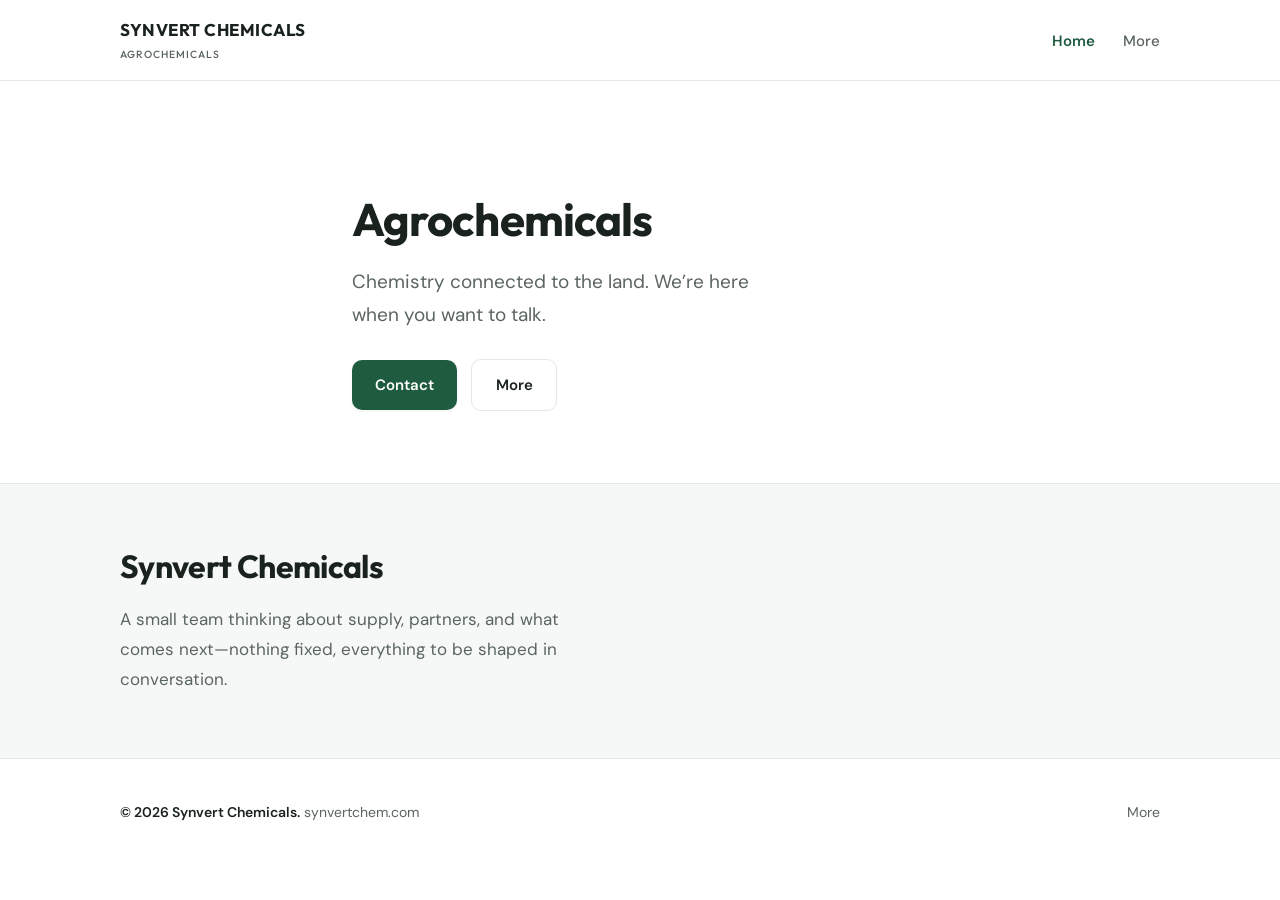
<file: index.html>
<!DOCTYPE html>
<html lang="en">
  <head>
    <meta charset="utf-8" />
    <meta name="viewport" content="width=device-width, initial-scale=1" />
    <link rel="canonical" href="https://synvertchem.com/" />
    <meta
      name="description"
      content="Synvert Chemicals — agrochemicals and agriculture-related chemistry."
    />
    <title>Synvert Chemicals</title>
    <meta property="og:type" content="website" />
    <meta property="og:site_name" content="Synvert Chemicals" />
    <meta property="og:title" content="Synvert Chemicals" />
    <meta
      property="og:description"
      content="Synvert Chemicals — agrochemicals and agriculture-related chemistry."
    />
    <meta property="og:url" content="https://synvertchem.com/" />
    <meta name="twitter:card" content="summary" />
    <meta name="twitter:title" content="Synvert Chemicals" />
    <meta
      name="twitter:description"
      content="Synvert Chemicals — agrochemicals and agriculture-related chemistry."
    />
    <meta name="application-name" content="Synvert Chemicals" />
    <link rel="icon" href="favicon.svg" type="image/svg+xml" />
    <script type="application/ld+json">
      {
        "@context": "https://schema.org",
        "@type": "WebSite",
        "name": "Synvert Chemicals",
        "url": "https://synvertchem.com/",
        "publisher": {
          "@type": "Organization",
          "name": "Synvert Chemicals",
          "url": "https://synvertchem.com/"
        }
      }
    </script>
    <link rel="preconnect" href="https://fonts.googleapis.com" />
    <link rel="preconnect" href="https://fonts.gstatic.com" crossorigin />
    <link
      href="https://fonts.googleapis.com/css2?family=DM+Sans:ital,opsz,wght@0,9..40,400;0,9..40,500;0,9..40,600;0,9..40,700&family=Outfit:wght@500;600;700&display=swap"
      rel="stylesheet"
    />
    <link rel="stylesheet" href="css/styles.css" />
  </head>
  <body>
    <a class="sr-only" href="#main">Skip to main content</a>

    <header class="site-header">
      <div class="wrap header-inner">
        <a class="logo" href="index.html">
          SYNVERT CHEMICALS
          <span>Agrochemicals</span>
        </a>
        <button
          type="button"
          class="nav-toggle"
          aria-expanded="false"
          aria-controls="site-nav"
        >
          Menu
        </button>
        <nav class="nav" id="site-nav" aria-label="Primary">
          <ul class="nav-list">
            <li><a href="index.html" aria-current="page">Home</a></li>
            <li><a href="agrochem.html">More</a></li>
          </ul>
        </nav>
      </div>
    </header>

    <main id="main">
      <section class="hero hero--minimal" aria-labelledby="hero-heading">
        <div class="wrap hero-min-inner">
          <h1 id="hero-heading">Agrochemicals</h1>
          <p class="hero-lead hero-lead--soft">
            Chemistry connected to the land. We’re here when you want to talk.
          </p>
          <div class="hero-cta">
            <a class="btn btn-primary" href="agrochem.html#contact">Contact</a>
            <a class="btn btn-ghost" href="agrochem.html">More</a>
          </div>
        </div>
      </section>

      <section class="section-soft" aria-labelledby="soft-heading">
        <div class="wrap">
          <h2 class="section-title section-title--quiet" id="soft-heading">Synvert Chemicals</h2>
          <p class="section-one">
            A small team thinking about supply, partners, and what comes next—nothing fixed,
            everything to be shaped in conversation.
          </p>
        </div>
      </section>
    </main>

    <footer class="site-footer">
      <div class="wrap footer-inner">
        <p>
          <strong>© <span id="year"></span> Synvert Chemicals.</strong>
          <a href="https://synvertchem.com">synvertchem.com</a>
        </p>
        <p><a href="agrochem.html">More</a></p>
      </div>
    </footer>

    <script>
      document.getElementById("year").textContent = new Date().getFullYear();
    </script>
    <script src="js/main.js" defer></script>
  </body>
</html>
</file>
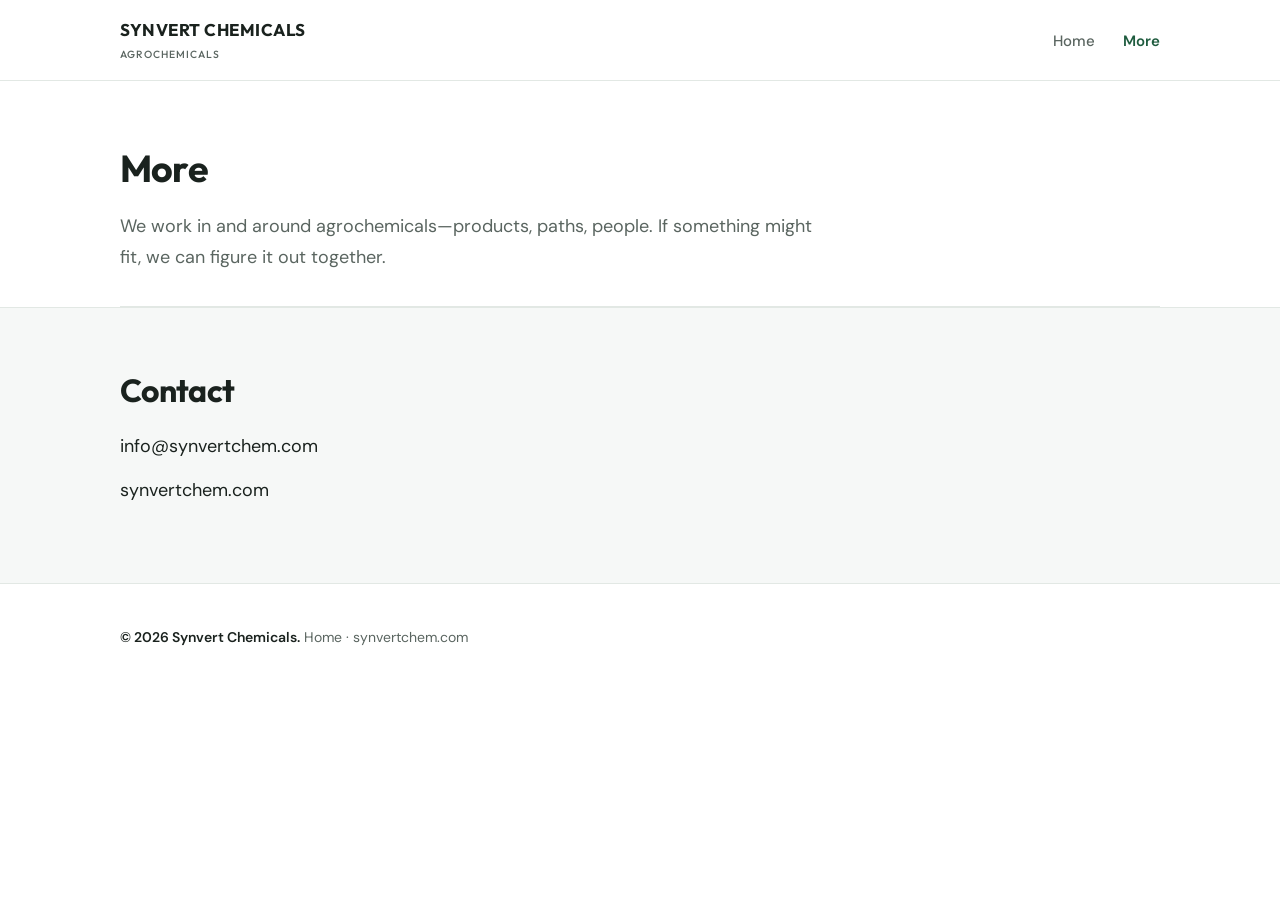
<file: agrochem.html>
<!DOCTYPE html>
<html lang="en">
  <head>
    <meta charset="utf-8" />
    <meta name="viewport" content="width=device-width, initial-scale=1" />
    <link rel="canonical" href="https://synvertchem.com/agrochem.html" />
    <meta
      name="description"
      content="Synvert Chemicals — agrochemicals; get in touch."
    />
    <title>Synvert Chemicals — More</title>
    <meta property="og:type" content="website" />
    <meta property="og:site_name" content="Synvert Chemicals" />
    <meta property="og:title" content="Synvert Chemicals — More" />
    <meta property="og:description" content="Synvert Chemicals — agrochemicals; get in touch." />
    <meta property="og:url" content="https://synvertchem.com/agrochem.html" />
    <meta name="twitter:card" content="summary" />
    <meta name="twitter:title" content="Synvert Chemicals — More" />
    <meta name="twitter:description" content="Synvert Chemicals — agrochemicals; get in touch." />
    <meta name="application-name" content="Synvert Chemicals" />
    <link rel="icon" href="favicon.svg" type="image/svg+xml" />
    <script type="application/ld+json">
      {
        "@context": "https://schema.org",
        "@type": "WebPage",
        "name": "Synvert Chemicals — More",
        "url": "https://synvertchem.com/agrochem.html",
        "isPartOf": { "@type": "WebSite", "name": "Synvert Chemicals", "url": "https://synvertchem.com/" }
      }
    </script>
    <link rel="preconnect" href="https://fonts.googleapis.com" />
    <link rel="preconnect" href="https://fonts.gstatic.com" crossorigin />
    <link
      href="https://fonts.googleapis.com/css2?family=DM+Sans:ital,opsz,wght@0,9..40,400;0,9..40,500;0,9..40,600;0,9..40,700&family=Outfit:wght@500;600;700&display=swap"
      rel="stylesheet"
    />
    <link rel="stylesheet" href="css/styles.css" />
  </head>
  <body>
    <a class="sr-only" href="#main">Skip to main content</a>

    <header class="site-header">
      <div class="wrap header-inner">
        <a class="logo" href="index.html">
          SYNVERT CHEMICALS
          <span>Agrochemicals</span>
        </a>
        <button
          type="button"
          class="nav-toggle"
          aria-expanded="false"
          aria-controls="site-nav"
        >
          Menu
        </button>
        <nav class="nav" id="site-nav" aria-label="Primary">
          <ul class="nav-list">
            <li><a href="index.html">Home</a></li>
            <li><a href="agrochem.html" aria-current="page">More</a></li>
          </ul>
        </nav>
      </div>
    </header>

    <div class="page-intro wrap page-intro--minimal">
      <h1 class="page-h1">More</h1>
      <p class="lead lead--open">
        We work in and around agrochemicals—products, paths, people. If something might
        fit, we can figure it out together.
      </p>
    </div>

    <main id="main">
      <section id="contact" class="section-soft" aria-labelledby="contact-heading">
        <div class="wrap">
          <h2 class="section-title section-title--quiet" id="contact-heading">Contact</h2>
          <div class="contact-simple">
            <p>
              <a href="mailto:info@synvertchem.com">info@synvertchem.com</a>
            </p>
            <p>
              <a href="https://synvertchem.com">synvertchem.com</a>
            </p>
          </div>
        </div>
      </section>
    </main>

    <footer class="site-footer">
      <div class="wrap footer-inner">
        <p>
          <strong>© <span id="year"></span> Synvert Chemicals.</strong>
          <a href="index.html">Home</a>
          · <a href="https://synvertchem.com">synvertchem.com</a>
        </p>
      </div>
    </footer>

    <script>
      document.getElementById("year").textContent = new Date().getFullYear();
    </script>
    <script src="js/main.js" defer></script>
  </body>
</html>
</file>
<file: css/styles.css>
/* Synvert Chemicals — white layout, two-page site */

:root {
  --bg: #ffffff;
  --bg-subtle: #f6f8f7;
  --surface: #ffffff;
  --border: #e2e8e4;
  --text: #1a221e;
  --text-muted: #5a6560;
  --accent: #1f5c3f;
  --accent-hover: #16472f;
  --accent-soft: rgba(31, 92, 63, 0.08);
  --font: "DM Sans", system-ui, sans-serif;
  --font-display: "Outfit", var(--font);
  --radius: 12px;
  --shadow: 0 1px 3px rgba(26, 34, 30, 0.06);
  --shadow-lg: 0 20px 50px rgba(26, 34, 30, 0.08);
  --max: 1040px;
}

*,
*::before,
*::after {
  box-sizing: border-box;
}

html {
  scroll-behavior: smooth;
}

body {
  margin: 0;
  font-family: var(--font);
  font-size: 1.0625rem;
  line-height: 1.65;
  color: var(--text);
  background: var(--bg);
  -webkit-font-smoothing: antialiased;
}

a {
  color: var(--accent);
  text-decoration: none;
}

a:hover {
  text-decoration: underline;
}

img {
  max-width: 100%;
  height: auto;
  display: block;
}

.sr-only {
  position: absolute;
  width: 1px;
  height: 1px;
  padding: 0;
  margin: -1px;
  overflow: hidden;
  clip: rect(0, 0, 0, 0);
  white-space: nowrap;
  border: 0;
}

.wrap {
  width: min(100% - 2.5rem, var(--max));
  margin-inline: auto;
}

/* Header */
.site-header {
  position: sticky;
  top: 0;
  z-index: 100;
  background: rgba(255, 255, 255, 0.92);
  backdrop-filter: blur(10px);
  border-bottom: 1px solid var(--border);
}

.header-inner {
  display: flex;
  align-items: center;
  justify-content: space-between;
  padding: 1rem 0;
  gap: 1.5rem;
  position: relative;
}

.logo {
  font-family: var(--font-display);
  font-weight: 700;
  font-size: 1.0625rem;
  letter-spacing: 0.03em;
  color: var(--text);
  text-decoration: none;
}

.logo:hover {
  text-decoration: none;
  color: var(--accent);
}

.logo span {
  display: block;
  font-size: 0.65rem;
  font-weight: 500;
  letter-spacing: 0.1em;
  color: var(--text-muted);
  margin-top: 0.15rem;
  text-transform: uppercase;
}

.nav-toggle {
  display: none;
  background: var(--bg);
  border: 1px solid var(--border);
  color: var(--text);
  padding: 0.5rem 0.75rem;
  border-radius: 8px;
  cursor: pointer;
  font-size: 0.875rem;
}

.nav-list {
  display: flex;
  gap: 1.75rem;
  list-style: none;
  margin: 0;
  padding: 0;
  align-items: center;
}

.nav-list a {
  color: var(--text-muted);
  font-size: 0.9375rem;
  font-weight: 500;
  text-decoration: none;
}

.nav-list a:hover {
  color: var(--text);
}

.nav-list a[aria-current="page"] {
  color: var(--accent);
  font-weight: 600;
}

@media (max-width: 768px) {
  .nav-toggle {
    display: block;
  }

  .nav {
    position: absolute;
    top: 100%;
    left: 0;
    right: 0;
    background: var(--bg);
    border-bottom: 1px solid var(--border);
    padding: 1rem 1.25rem 1.25rem;
    display: none;
    box-shadow: var(--shadow-lg);
  }

  .nav.is-open {
    display: block;
  }

  .nav-list {
    flex-direction: column;
    gap: 1rem;
    align-items: flex-start;
  }
}

/* Hero */
.hero {
  padding: clamp(3.5rem, 8vw, 5rem) 0 clamp(3rem, 6vw, 4.5rem);
  background: var(--bg);
  border-bottom: 1px solid var(--border);
}

.hero-grid {
  display: grid;
  grid-template-columns: 1fr;
  gap: 2.5rem;
  align-items: start;
}

@media (min-width: 880px) {
  .hero-grid {
    grid-template-columns: 1.15fr 0.85fr;
    gap: 3.5rem;
    align-items: center;
  }
}

.hero-badge {
  display: inline-block;
  font-size: 0.6875rem;
  font-weight: 600;
  letter-spacing: 0.16em;
  text-transform: uppercase;
  color: var(--accent);
  background: var(--accent-soft);
  padding: 0.45rem 0.9rem;
  border-radius: 999px;
  margin-bottom: 1.25rem;
}

.hero h1 {
  font-family: var(--font-display);
  font-weight: 700;
  font-size: clamp(2rem, 4.5vw, 2.85rem);
  line-height: 1.18;
  letter-spacing: -0.02em;
  margin: 0 0 1.25rem;
  color: var(--text);
}

.hero--minimal {
  padding: clamp(4.5rem, 14vw, 7rem) 0 clamp(3rem, 8vw, 4.5rem);
  border-bottom: none;
}

.hero-min-inner {
  max-width: 36rem;
}

.hero--minimal .hero-lead--soft {
  max-width: 28rem;
  font-size: 1.1875rem;
  font-weight: 400;
  color: var(--text-muted);
  line-height: 1.7;
}

.section-soft {
  padding: clamp(2.5rem, 6vw, 3.5rem) 0 clamp(3rem, 8vw, 4rem);
  background: var(--bg-subtle);
  border-top: 1px solid var(--border);
}

.section-title--quiet {
  font-size: clamp(1.125rem, 2vw, 1.35rem);
  font-weight: 600;
  color: var(--text-muted);
  letter-spacing: 0.02em;
  margin-bottom: 1rem;
}

.section-one {
  margin: 0;
  max-width: 40ch;
  font-size: 1.0625rem;
  color: var(--text-muted);
  line-height: 1.75;
}

.page-intro--minimal {
  padding: clamp(3rem, 10vw, 4.5rem) 0 0;
  border-bottom: none;
}

.page-h1 {
  font-family: var(--font-display);
  font-weight: 700;
  font-size: clamp(1.75rem, 3vw, 2.125rem);
  letter-spacing: -0.02em;
  margin: 0 0 1.25rem;
  color: var(--text);
}

.lead--open {
  font-size: 1.125rem;
  color: var(--text-muted);
  max-width: 38ch;
  margin: 0 0 1rem;
  line-height: 1.75;
}

.contact-simple {
  padding-top: 0.25rem;
}

.contact-simple p {
  margin: 0 0 0.85rem;
  font-size: 1.125rem;
}

.contact-simple a {
  color: var(--text);
}

.contact-simple a:hover {
  color: var(--accent);
}

.hero-lead {
  font-size: 1.125rem;
  color: var(--text-muted);
  max-width: 38ch;
  margin: 0 0 1.75rem;
}

.hero-cta {
  display: flex;
  flex-wrap: wrap;
  gap: 0.875rem;
  align-items: center;
}

.btn {
  display: inline-flex;
  align-items: center;
  justify-content: center;
  padding: 0.8rem 1.45rem;
  font-family: inherit;
  font-size: 0.9375rem;
  font-weight: 600;
  border-radius: 10px;
  border: none;
  cursor: pointer;
  text-decoration: none;
  transition: background 0.15s ease, color 0.15s ease, box-shadow 0.15s ease;
}

.btn:active {
  transform: scale(0.99);
}

.btn-primary {
  background: var(--accent);
  color: #fff;
  box-shadow: var(--shadow);
}

.btn-primary:hover {
  text-decoration: none;
  background: var(--accent-hover);
  box-shadow: 0 4px 14px rgba(31, 92, 63, 0.22);
}

.btn-ghost {
  background: transparent;
  color: var(--text);
  border: 1px solid var(--border);
}

.btn-ghost:hover {
  text-decoration: none;
  border-color: var(--text-muted);
  background: var(--bg-subtle);
}

.hero-card {
  background: var(--surface);
  border: 1px solid var(--border);
  border-radius: var(--radius);
  padding: 1.5rem 1.5rem 1.65rem;
  box-shadow: var(--shadow-lg);
}

.hero-card h2 {
  font-family: var(--font-display);
  font-size: 0.8125rem;
  font-weight: 600;
  margin: 0 0 1rem;
  color: var(--text-muted);
  text-transform: uppercase;
  letter-spacing: 0.1em;
}

.stat-row {
  display: grid;
  grid-template-columns: repeat(3, 1fr);
  gap: 0.75rem;
  text-align: center;
}

.stat {
  padding: 0.85rem 0.5rem;
  background: var(--bg-subtle);
  border-radius: 8px;
  border: 1px solid var(--border);
}

.stat strong {
  display: block;
  font-family: var(--font-display);
  font-size: 1.125rem;
  color: var(--accent);
  margin-bottom: 0.35rem;
}

.stat span {
  font-size: 0.6875rem;
  color: var(--text-muted);
  line-height: 1.35;
}

/* Sections */
section {
  padding: clamp(3rem, 7vw, 4.5rem) 0;
}

.section-title {
  font-family: var(--font-display);
  font-size: clamp(1.6rem, 2.8vw, 2rem);
  font-weight: 700;
  letter-spacing: -0.02em;
  margin: 0 0 0.75rem;
  color: var(--text);
}

.section-intro {
  color: var(--text-muted);
  max-width: 54ch;
  margin: 0 0 2rem;
}

.bg-alt {
  background: var(--bg-subtle);
  border-block: 1px solid var(--border);
}

/* Cards */
.cards {
  display: grid;
  grid-template-columns: repeat(auto-fit, minmax(240px, 1fr));
  gap: 1.15rem;
}

.card {
  background: var(--surface);
  border: 1px solid var(--border);
  border-radius: var(--radius);
  padding: 1.4rem 1.4rem 1.5rem;
  box-shadow: var(--shadow);
  transition: border-color 0.2s ease, box-shadow 0.2s ease;
}

.card:hover {
  border-color: rgba(31, 92, 63, 0.25);
  box-shadow: 0 8px 28px rgba(26, 34, 30, 0.07);
}

.card-icon {
  width: 42px;
  height: 42px;
  border-radius: 10px;
  background: var(--accent-soft);
  color: var(--accent);
  display: flex;
  align-items: center;
  justify-content: center;
  font-size: 1.15rem;
  margin-bottom: 0.9rem;
}

.card h3 {
  font-family: var(--font-display);
  font-size: 1.0625rem;
  font-weight: 600;
  margin: 0 0 0.45rem;
  color: var(--text);
}

.card p {
  margin: 0;
  font-size: 0.9375rem;
  color: var(--text-muted);
  line-height: 1.6;
}

/* Page intro (second page) */
.page-intro {
  padding: clamp(2.5rem, 6vw, 3.5rem) 0 0;
  border-bottom: 1px solid var(--border);
}

.page-intro h1 {
  font-family: var(--font-display);
  font-size: clamp(1.85rem, 3.5vw, 2.35rem);
  font-weight: 700;
  letter-spacing: -0.02em;
  margin: 0 0 0.75rem;
}

.page-intro .lead {
  font-size: 1.125rem;
  color: var(--text-muted);
  max-width: 58ch;
  margin: 0 0 2rem;
}

/* Contact */
.contact-box {
  display: grid;
  gap: 2rem;
}

@media (min-width: 768px) {
  .contact-box {
    grid-template-columns: 1fr 1fr;
    align-items: start;
  }
}

.contact-details dt {
  font-size: 0.6875rem;
  font-weight: 600;
  letter-spacing: 0.12em;
  text-transform: uppercase;
  color: var(--text-muted);
  margin-bottom: 0.35rem;
}

.contact-details dd {
  margin: 0 0 1.1rem;
  font-size: 1.0625rem;
}

.contact-details a {
  color: var(--text);
}

.contact-details a:hover {
  color: var(--accent);
}

.contact-note {
  font-size: 0.9375rem;
  color: var(--text-muted);
  margin: 0;
  padding: 1.2rem 1.25rem;
  background: var(--surface);
  border-radius: var(--radius);
  border: 1px solid var(--border);
  box-shadow: var(--shadow);
}

/* CTA band */
.cta-band {
  background: var(--accent);
  color: #fff;
  padding: clamp(2rem, 5vw, 2.75rem) 0;
  text-align: center;
}

.cta-band h2 {
  font-family: var(--font-display);
  font-size: clamp(1.35rem, 2.5vw, 1.65rem);
  font-weight: 700;
  margin: 0 0 0.5rem;
}

.cta-band p {
  margin: 0 0 1.25rem;
  opacity: 0.92;
  font-size: 1rem;
}

.cta-band .btn-primary {
  background: #fff;
  color: var(--accent);
}

.cta-band .btn-primary:hover {
  background: var(--bg-subtle);
  color: var(--accent-hover);
}

/* Footer */
.site-footer {
  padding: 1.75rem 0 2.25rem;
  border-top: 1px solid var(--border);
  font-size: 0.875rem;
  color: var(--text-muted);
  background: var(--bg);
}

.footer-inner {
  display: flex;
  flex-wrap: wrap;
  gap: 1rem;
  justify-content: space-between;
  align-items: center;
}

.site-footer strong {
  color: var(--text);
  font-weight: 600;
}

.site-footer a {
  color: var(--text-muted);
}

.site-footer a:hover {
  color: var(--accent);
}
</file>
